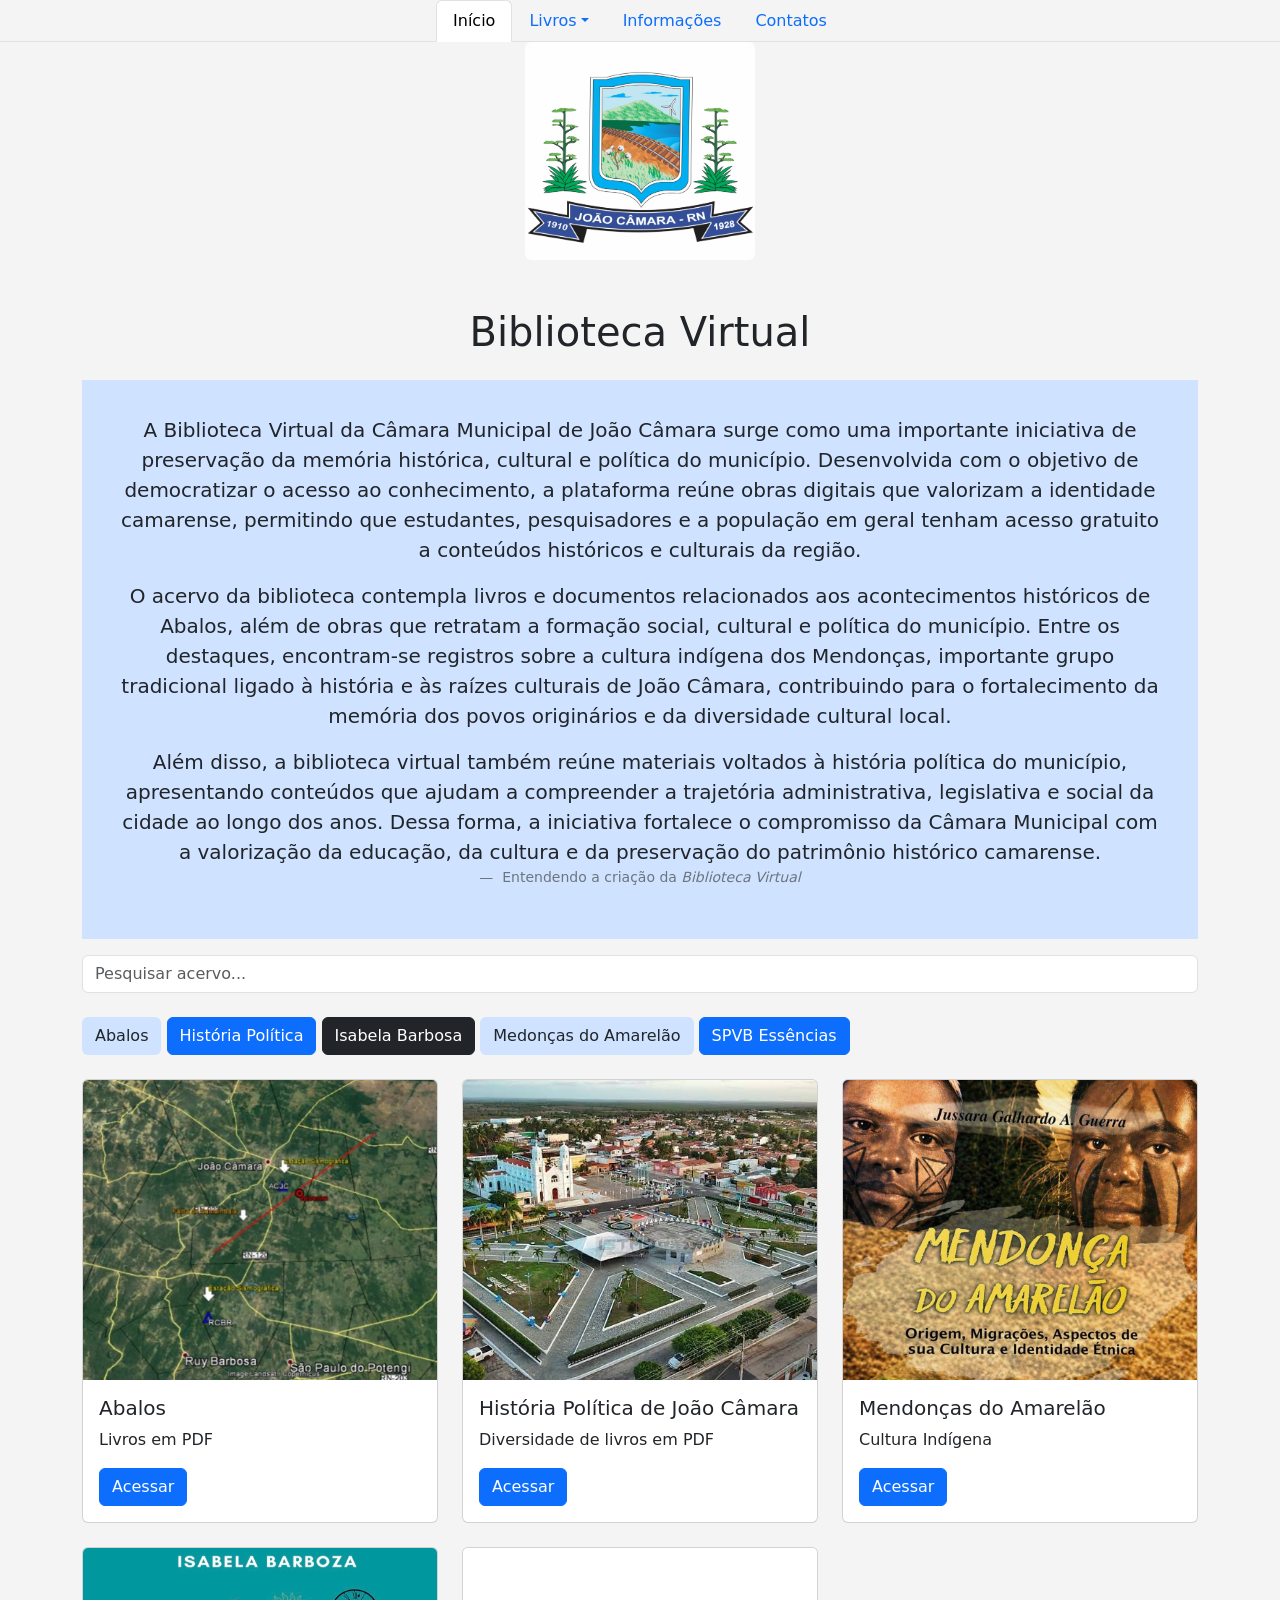
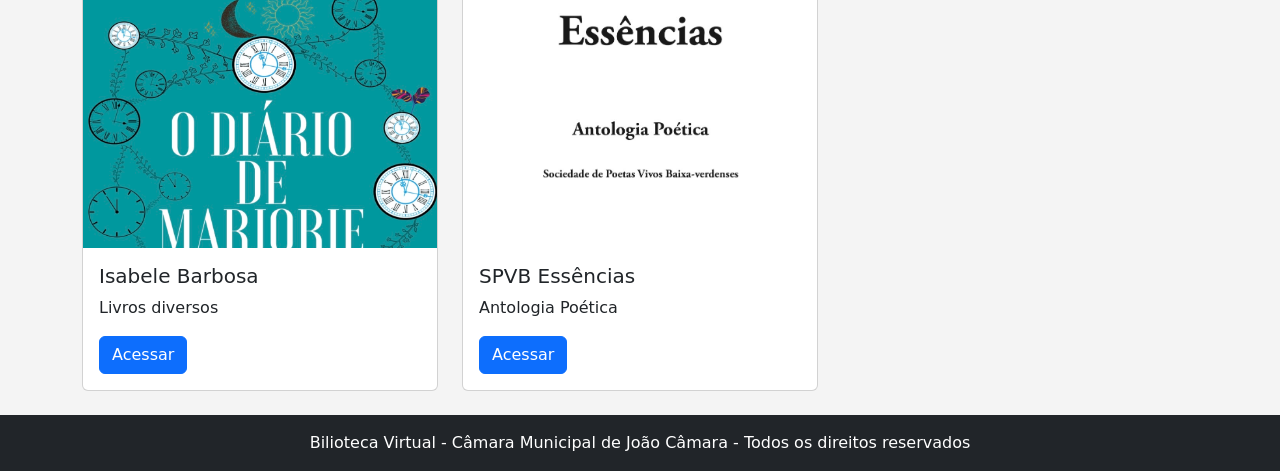
<file: index.html>
<!DOCTYPE html>
<html lang="pt-br">

<head>
    <meta charset="UTF-8">
    <meta name="viewport" content="width=device-width, initial-scale=1.0">

    <title>Biblioteca Virtual</title>

    <!-- Bootstrap -->
    <link href="https://cdn.jsdelivr.net/npm/bootstrap@5.3.3/dist/css/bootstrap.min.css" rel="stylesheet">

    <!-- CSS -->
    <link rel="stylesheet" href="css/style.css">
</head>

<body>


    <!-- Menu -->
    <ul class="nav justify-content-center nav-tabs">
        <li class="nav-item">
            <a class="nav-link active" aria-current="page" href="#">Início</a>
        </li>
        <li class="nav-item dropdown">
            <a class="nav-link dropdown-toggle" data-bs-toggle="dropdown" href="#" role="button" aria-expanded="false">Livros</a>
            <ul class="dropdown-menu">
                <li><a class="dropdown-item" href="categorias/abalos.html">Abalos</a></li>
                <li><a class="dropdown-item" href="categorias/historiajc.html">História Política</a></li>
                <li><a class="dropdown-item" href="#">Isabele Barbosa</a></li>
                <li><a class="dropdown-item" href="#">Mendonças do Amarelão</a></li>
                <li><a class="dropdown-item" href="#">SPVB Essências</a></li>
                <li>
                    <hr class="dropdown-divider">
                </li>
            </ul>
        </li>
        <li class="nav-item">
            <a class="nav-link" href="#">Informações</a>
        </li>
        <li class="nav-item">
            <a class="nav-link" href="#">Contatos</a>
        </li>
    </ul>

    <img src="imagens/logo.png" class="rounded mx-auto d-block logo" alt="...">


    <div class="container mt-5">

        <h1 class="text-center mb-4">Biblioteca Virtual</h1>

        <!-- TEXTO 1-->
        <figure class="text-center bg-primary-subtle texto1">
            <blockquote class="blockquote">
                <p class="lead">A Biblioteca Virtual da Câmara Municipal de João Câmara surge como uma importante iniciativa de preservação da memória histórica, cultural e política do município. Desenvolvida com o objetivo de democratizar o acesso ao conhecimento, a
                    plataforma reúne obras digitais que valorizam a identidade camarense, permitindo que estudantes, pesquisadores e a população em geral tenham acesso gratuito a conteúdos históricos e culturais da região.</p>
                <p class="lead">O acervo da biblioteca contempla livros e documentos relacionados aos acontecimentos históricos de Abalos, além de obras que retratam a formação social, cultural e política do município. Entre os destaques, encontram-se registros sobre
                    a cultura indígena dos Mendonças, importante grupo tradicional ligado à história e às raízes culturais de João Câmara, contribuindo para o fortalecimento da memória dos povos originários e da diversidade cultural local.</p>
                <p class="lead">Além disso, a biblioteca virtual também reúne materiais voltados à história política do município, apresentando conteúdos que ajudam a compreender a trajetória administrativa, legislativa e social da cidade ao longo dos anos. Dessa forma,
                    a iniciativa fortalece o compromisso da Câmara Municipal com a valorização da educação, da cultura e da preservação do patrimônio histórico camarense.</p>
            </blockquote>
            <figcaption class="blockquote-footer">
                Entendendo a criação da<cite title="Source Title"> Biblioteca Virtual</cite>
            </figcaption>
        </figure>

        <!-- Campo de Pesquisa -->
        <input type="text" id="pesquisa" class="form-control mb-4" placeholder="Pesquisar acervo...">

        <!-- Categorias -->
        <div class="mb-4">
            <a href="categorias/literatura.html" class="btn bg-primary-subtle">
                Abalos
            </a>

            <a href="categorias/ciencia.html" class="btn btn-primary">
                História Política
            </a>

            <a href="categorias/tecnologia.html" class="btn btn-dark">
                Isabela Barbosa
            </a>

            <a href="categorias/tecnologia.html" class="btn bg-primary-subtle">
                Medonças do Amarelão
            </a>

            <a href="categorias/tecnologia.html" class="btn btn-primary">
                SPVB Essências
            </a>
        </div>

        <!-- Lista de Livros -->
        <div class="row" id="lista-livros">

            <!-- Livro -->
            <div class="col-md-4 livro mb-4">
                <div class="card h-100">

                    <img src="imagens/capa1.png" class="card-img-top">

                    <div class="card-body">

                        <h5 class="card-title">
                            Abalos
                        </h5>

                        <p class="card-text">
                            Livros em PDF
                        </p>

                        <a href="livros/literatura/dom-casmurro.pdf" class="btn btn-primary " download>
                            Acessar
                        </a>

                    </div>
                </div>
            </div>

            <!-- Outro Livro -->
            <div class="col-md-4 livro mb-4">
                <div class="card h-100">

                    <img src="imagens/jc.jpg" class="card-img-top">

                    <div class="card-body">

                        <h5 class="card-title">
                            História Política de João Câmara
                        </h5>

                        <p class="card-text">
                            Diversidade de livros em PDF
                        </p>

                        <a href="categorias/historiajc.html" class="btn btn-primary" download>
                            Acessar
                        </a>

                    </div>
                </div>
            </div>

            <!-- 3 Livro -->
            <div class="col-md-4 livro mb-4">
                <div class="card h-100">

                    <img src="imagens/capa4.jpg" class="card-img-top">

                    <div class="card-body">

                        <h5 class="card-title">
                            Mendonças do Amarelão
                        </h5>

                        <p class="card-text">
                            Cultura Indígena
                        </p>

                        <a href="livros/tecnologia/html-css.pdf" class="btn btn-primary" download>
                            Acessar
                        </a>

                    </div>
                </div>
            </div>

            <!-- Outro Livro -->
            <div class="col-md-4 livro mb-4">
                <div class="card h-100">

                    <img src="imagens/capa3.jpg" class="card-img-top">

                    <div class="card-body">

                        <h5 class="card-title">
                            Isabele Barbosa
                        </h5>

                        <p class="card-text">
                            Livros diversos
                        </p>

                        <a href="livros/tecnologia/html-css.pdf" class="btn btn-primary" download>
                            Acessar
                        </a>

                    </div>
                </div>
            </div>

            <!-- 5 Livro -->
            <div class="col-md-4 livro mb-4">
                <div class="card h-100">

                    <img src="imagens/capa5.jpg" class="card-img-top">

                    <div class="card-body">

                        <h5 class="card-title">
                            SPVB Essências
                        </h5>

                        <p class="card-text">
                            Antologia Poética
                        </p>

                        <a href="livros/tecnologia/html-css.pdf" class="btn btn-primary" download>
                            Acessar
                        </a>

                    </div>
                </div>
            </div>

        </div>
    </div>

    <!--Fim -->
    <div class="text-center p-3 bg-dark text-white">
        Bilioteca Virtual - Câmara Municipal de João Câmara - Todos os direitos reservados
    </div>

    <!-- JS -->
    <script src="js/script.js"></script>
    <script src="https://cdn.jsdelivr.net/npm/bootstrap@5.3.7/dist/js/bootstrap.bundle.min.js"></script>

</body>

</html>
</file>
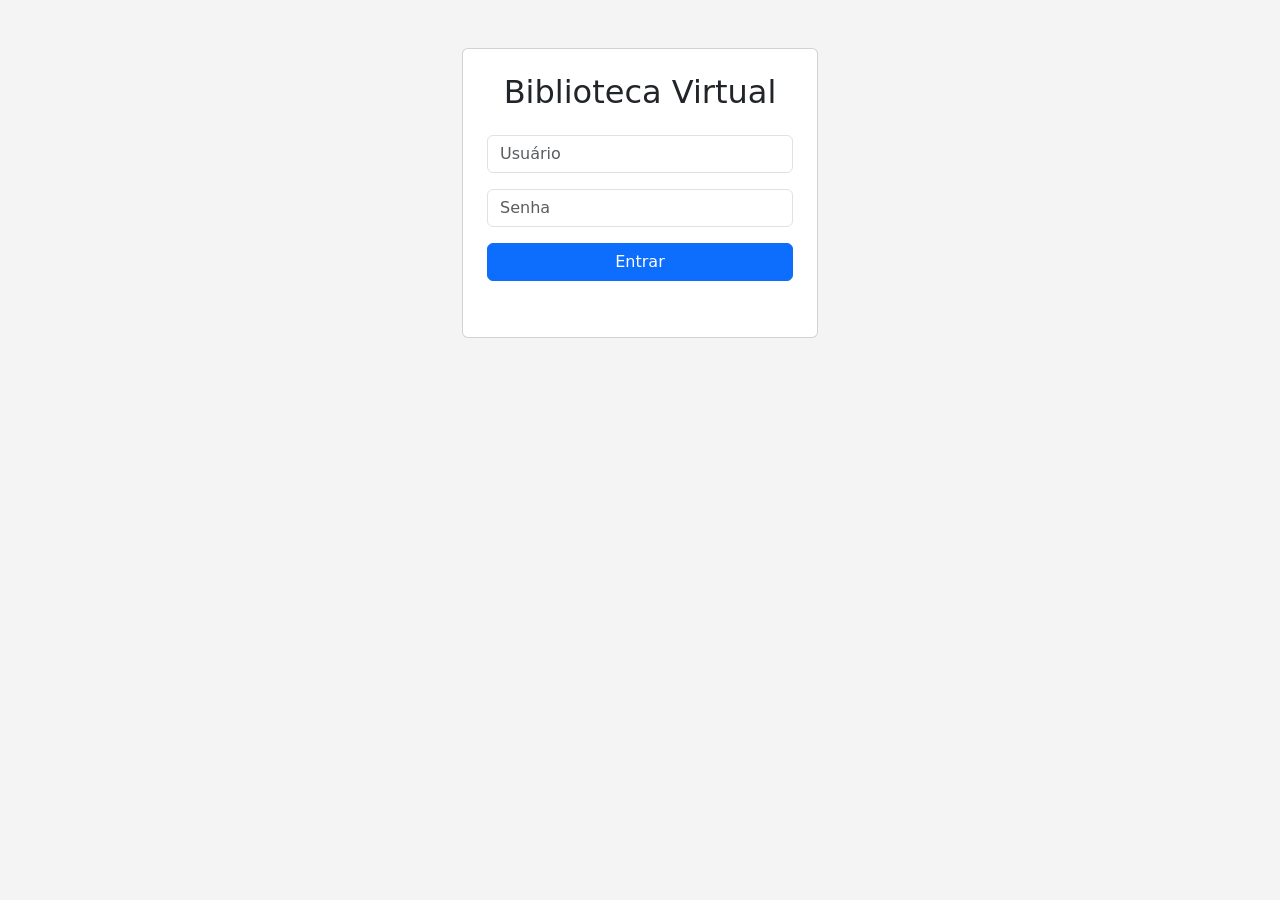
<file: login.html>
<!DOCTYPE html>
<html lang="pt-br">

<head>
    <meta charset="UTF-8">

    <title>Login</title>

    <link href="https://cdn.jsdelivr.net/npm/bootstrap@5.3.3/dist/css/bootstrap.min.css" rel="stylesheet">

    <link rel="stylesheet" href="css/style.css">
</head>

<body>

    <div class="container">

        <div class="row justify-content-center">

            <div class="col-md-4">

                <div class="card mt-5 p-4">

                    <h2 class="text-center mb-4">
                        Biblioteca Virtual
                    </h2>

                    <input type="text" id="usuario" class="form-control mb-3" placeholder="Usuário">

                    <input type="password" id="senha" class="form-control mb-3" placeholder="Senha">

                    <button class="btn btn-primary w-100" onclick="login()">
                    Entrar
                </button>

                    <p id="mensagem" class="text-danger mt-3"></p>

                </div>

            </div>

        </div>

    </div>

    <script src="js/login.js"></script>

</body>

</html>
</file>
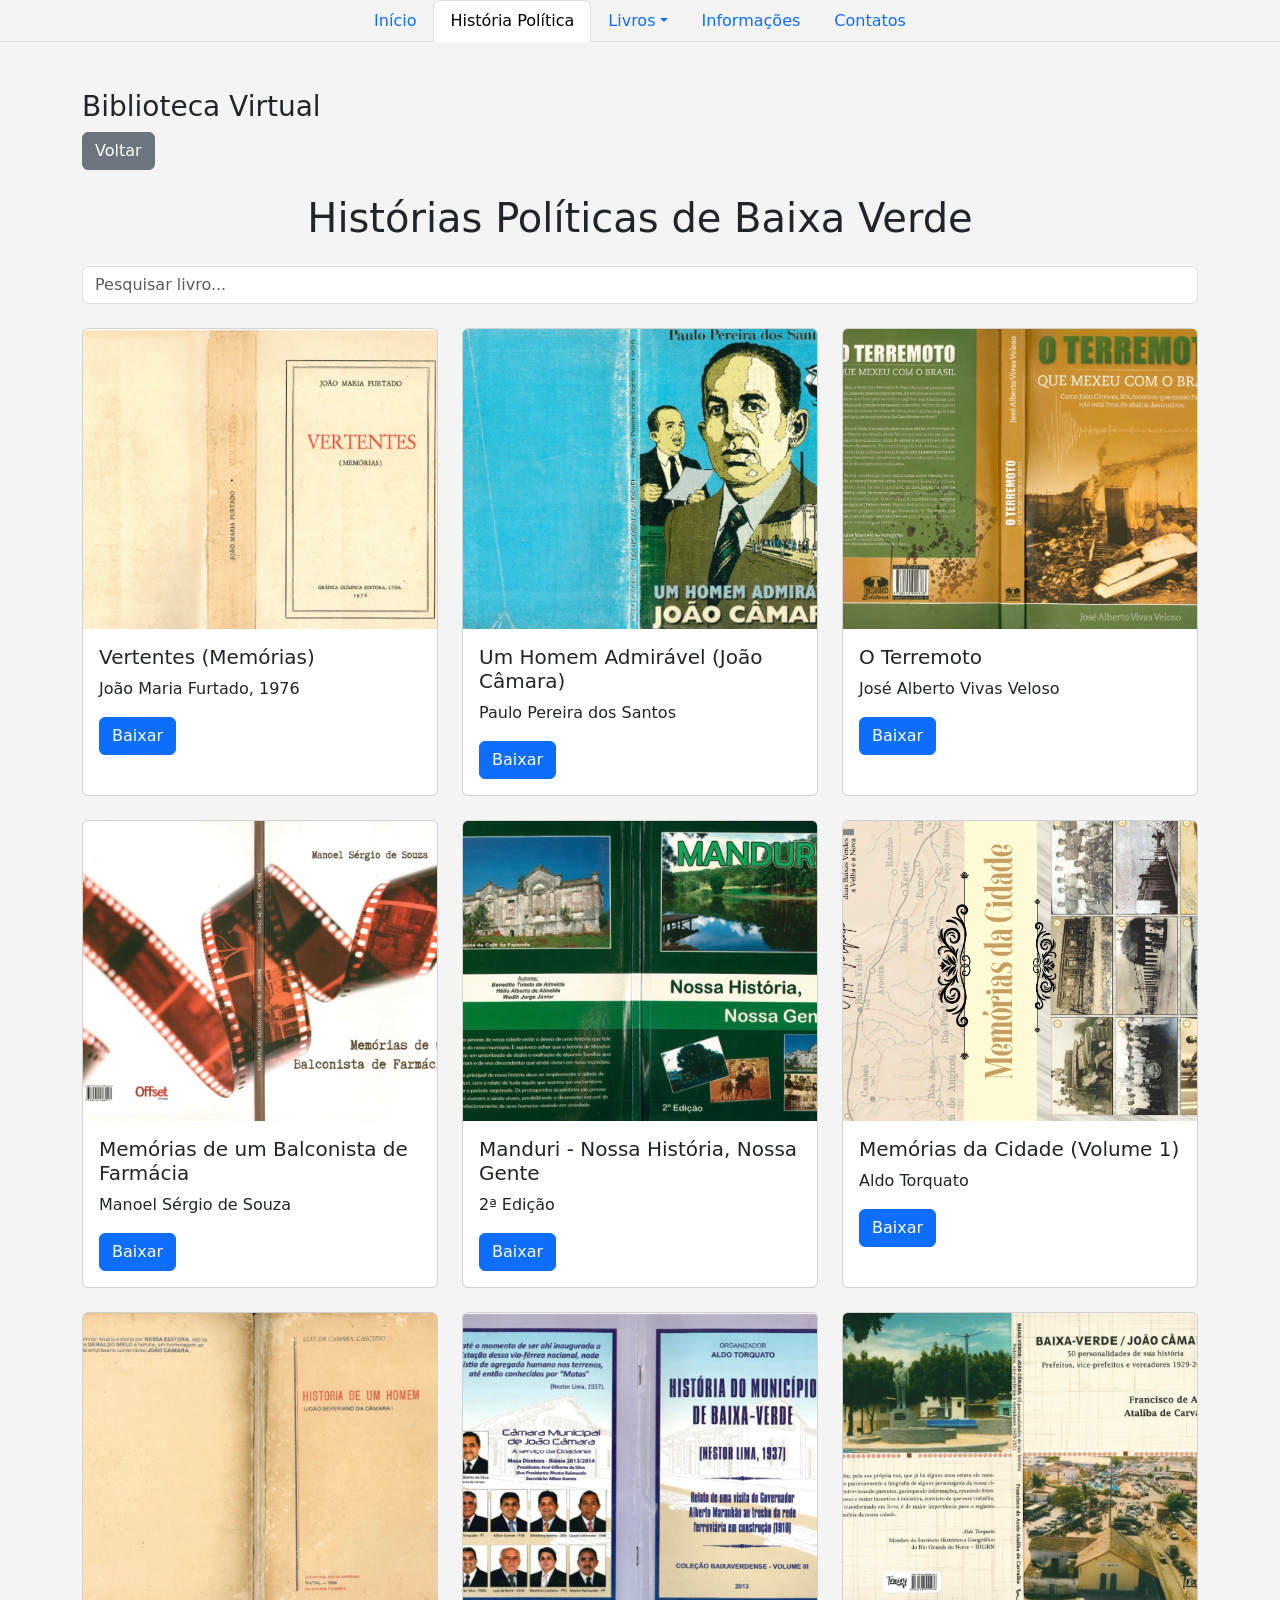
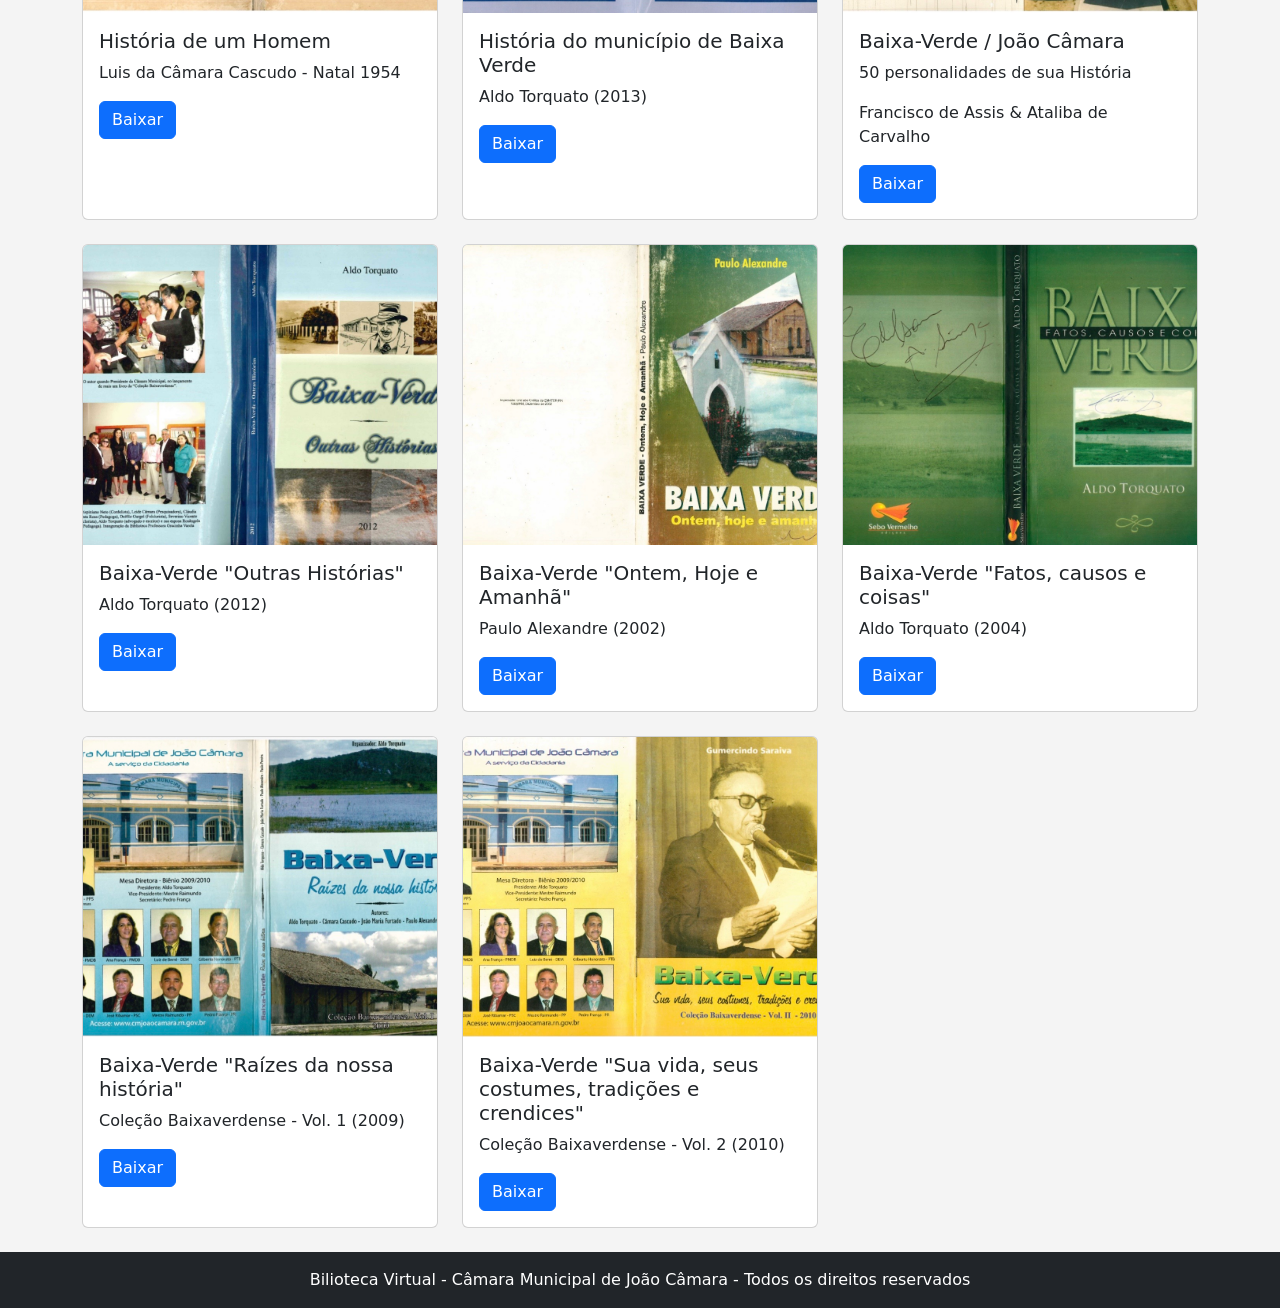
<file: categorias/historia.html>
<!DOCTYPE html>
<html lang="pt-br">

<head>
    <meta charset="UTF-8">
    <meta name="viewport" content="width=device-width, initial-scale=1.0">

    <title>Biblioteca Virtual</title>

    <!-- Bootstrap -->
    <link href="https://cdn.jsdelivr.net/npm/bootstrap@5.3.3/dist/css/bootstrap.min.css" rel="stylesheet">

    <!-- CSS -->
    <link rel="stylesheet" href="../css/style.css">
</head>

<body>


    <!-- Menu -->
    <ul class="nav justify-content-center nav-tabs">
        <li class="nav-item">
            <a class="nav-link" href="#">Início</a>
        </li>
        <li class="nav-item">
            <a class="nav-link active" aria-current="page" href="#">História Política</a>
        </li>
        <li class="nav-item dropdown">
            <a class="nav-link dropdown-toggle" data-bs-toggle="dropdown" href="#" role="button" aria-expanded="false">Livros</a>
            <ul class="dropdown-menu">
                <li><a class="dropdown-item" href="../categorias/abalos.html">Abalos</a></li>
                <li><a class="dropdown-item" href="../categorias/historiajc.html">História Política</a></li>
                <li><a class="dropdown-item" href="#">Isabele Barbosa</a></li>
                <li><a class="dropdown-item" href="#">Mendonças do Amarelão</a></li>
                <li><a class="dropdown-item" href="#">SPVB Essências</a></li>
                <li>
                    <hr class="dropdown-divider">
                </li>
            </ul>
        </li>
        <li class="nav-item">
            <a class="nav-link" href="#">Informações</a>
        </li>
        <li class="nav-item">
            <a class="nav-link" href="#">Contatos</a>
        </li>
    </ul>


    <div class="container mt-5">

        <h3>Biblioteca Virtual</h3>

        <a href="../index.html" class="btn btn-secondary mb-4">
        Voltar
        </a>

        <h1 class="text-center mb-4">Histórias Políticas de Baixa Verde</h1>

        <!-- Campo de Pesquisa -->
        <input type="text" id="pesquisa" class="form-control mb-4" placeholder="Pesquisar livro...">


        <!-- Lista de Livros -->
        <div class="row" id="lista-livros">

            <!-- Livro -->
            <div class="col-md-4 livro mb-4">
                <div class="card h-100">

                    <img src="../imagens/livros/historias/vertente.jpg" class="card-img-top">

                    <div class="card-body">

                        <h5 class="card-title">
                            Vertentes (Memórias)
                        </h5>

                        <p class="card-text">
                            João Maria Furtado, 1976
                        </p>

                        <a href="../livros/historias/VERTENTES - Copia.pdf" class="btn btn-primary " download>
                            Baixar
                        </a>

                    </div>
                </div>
            </div>

            <!-- Outro Livro -->
            <div class="col-md-4 livro mb-4">
                <div class="card h-100">

                    <img src="../imagens/livros/historias/homemadmiravel.jpg" class="card-img-top">

                    <div class="card-body">

                        <h5 class="card-title">
                            Um Homem Admirável (João Câmara)
                        </h5>

                        <p class="card-text">
                            Paulo Pereira dos Santos
                        </p>

                        <a href="../livros/historias/UM HOMEM A. JOAO CAMARA - Copia.pdf" class="btn btn-primary" download>
                            Baixar
                        </a>

                    </div>
                </div>
            </div>

            <!-- 3 Livro -->
            <div class="col-md-4 livro mb-4">
                <div class="card h-100">

                    <img src="../imagens/livros/historias/oterremoto.jpg" class="card-img-top">

                    <div class="card-body">

                        <h5 class="card-title">
                            O Terremoto
                        </h5>

                        <p class="card-text">
                            José Alberto Vivas Veloso
                        </p>

                        <a href="../livros/historias/O TERREMOTO - Copia.pdf" class="btn btn-primary" download>
                            Baixar
                        </a>

                    </div>
                </div>
            </div>

            <!-- Outro Livro -->
            <div class="col-md-4 livro mb-4">
                <div class="card h-100">

                    <img src="../imagens/livros/historias/farmacia.jpg" class="card-img-top">

                    <div class="card-body">

                        <h5 class="card-title">
                            Memórias de um Balconista de Farmácia
                        </h5>

                        <p class="card-text">
                            Manoel Sérgio de Souza
                        </p>

                        <a href="../livros/historias/MEMORIAS DE UM B. DE FARMACIA - Copia.pdf" class="btn btn-primary" download>
                            Baixar
                        </a>

                    </div>
                </div>
            </div>

            <!-- 5 Livro -->
            <div class="col-md-4 livro mb-4">
                <div class="card h-100">

                    <img src="../imagens/livros/historias/manduri.jpg" class="card-img-top">

                    <div class="card-body">

                        <h5 class="card-title">
                            Manduri - Nossa História, Nossa Gente
                        </h5>

                        <p class="card-text">
                            2ª Edição
                        </p>

                        <a href="../livros/historias/MANDURI N. HISTORIA N. GENTE - Copia.pdf" class="btn btn-primary" download>
                            Baixar
                        </a>

                    </div>
                </div>
            </div>

            <!-- 6 Livro -->
            <div class="col-md-4 livro mb-4">
                <div class="card h-100">

                    <img src="../imagens/livros/historias/memoriascid.jpg" class="card-img-top">

                    <div class="card-body">

                        <h5 class="card-title">
                            Memórias da Cidade (Volume 1)
                        </h5>

                        <p class="card-text">
                            Aldo Torquato
                        </p>

                        <a href="../livros/historias/LIVRO MEMÓRIAS DA CIDADE.pdf" class="btn btn-primary" download>
                            Baixar
                        </a>

                    </div>
                </div>
            </div>

            <!-- 7 Livro -->
            <div class="col-md-4 livro mb-4">
                <div class="card h-100">

                    <img src="../imagens/livros/historias/historiahomem.jpg" class="card-img-top">

                    <div class="card-body">

                        <h5 class="card-title">
                            História de um Homem
                        </h5>

                        <p class="card-text">
                            Luis da Câmara Cascudo - Natal 1954
                        </p>

                        <a href="../livros/historias/HISTORIA DE UM HOMEM - Copia.pdf" class="btn btn-primary" download>
                            Baixar
                        </a>

                    </div>
                </div>
            </div>

            <!-- 8 Livro -->
            <div class="col-md-4 livro mb-4">
                <div class="card h-100">

                    <img src="../imagens/livros/historias/baixaverde1937.jpg" class="card-img-top">
                    <div class="card-body">

                        <h5 class="card-title">
                            História do município de Baixa Verde
                        </h5>

                        <p class="card-text">
                            Aldo Torquato (2013)
                        </p>

                        <a href="../livros/historias/H.MUNICIPIO DO BAIXA VERDE 1937.pdf" class="btn btn-primary" download>
                            Baixar
                        </a>

                    </div>
                </div>
            </div>

            <!-- 9 Livro -->
            <div class="col-md-4 livro mb-4">
                <div class="card h-100">

                    <img src="../imagens/livros/historias/baixaverde.jpg" class="card-img-top">
                    <div class="card-body">

                        <h5 class="card-title">
                            Baixa-Verde / João Câmara
                        </h5>

                        <p class="card-text">
                            50 personalidades de sua História
                            <p>Francisco de Assis & Ataliba de Carvalho</p>
                        </p>

                        <a href="../livros/historias/BAIXA VERDE-JOAO CAMARA.pdf" class="btn btn-primary" download>
                            Baixar
                        </a>

                    </div>
                </div>
            </div>

            <!-- 10 Livro -->
            <div class="col-md-4 livro mb-4">
                <div class="card h-100">

                    <img src="../imagens/livros/historias/outrasbaixaverde.jpg" class="card-img-top">
                    <div class="card-body">

                        <h5 class="card-title">
                            Baixa-Verde "Outras Histórias"
                        </h5>

                        <p class="card-text">
                            Aldo Torquato (2012)
                        </p>

                        <a href="../livros/historias/BAIXA VERDE OUTRAS HISTORIAS.pdf" class="btn btn-primary" download>
                            Baixar
                        </a>

                    </div>
                </div>
            </div>

            <!-- 11 Livro -->
            <div class="col-md-4 livro mb-4">
                <div class="card h-100">

                    <img src="../imagens/livros/historias/ontemhojeamanha.jpg" class="card-img-top">
                    <div class="card-body">

                        <h5 class="card-title">
                            Baixa-Verde "Ontem, Hoje e Amanhã"
                        </h5>

                        <p class="card-text">
                            Paulo Alexandre (2002)
                        </p>

                        <a href="../livros/historias/BAIXA VERDE ONTEM HOJE E AMANHA.pdf" class="btn btn-primary" download>
                            Baixar
                        </a>

                    </div>
                </div>
            </div>

            <!-- 12 Livro -->
            <div class="col-md-4 livro mb-4">
                <div class="card h-100">

                    <img src="../imagens/livros/historias/fatosecausos.jpg" class="card-img-top">
                    <div class="card-body">

                        <h5 class="card-title">
                            Baixa-Verde "Fatos, causos e coisas"
                        </h5>

                        <p class="card-text">
                            Aldo Torquato (2004)
                        </p>

                        <a href="../livros/historias/BAIXA VERDE FATOS-CAUSOS E COISAS.pdf" class="btn btn-primary" download>
                            Baixar
                        </a>

                    </div>
                </div>
            </div>

            <!-- 13 Livro -->
            <div class="col-md-4 livro mb-4">
                <div class="card h-100">

                    <img src="../imagens/livros/historias/raizes.jpg" class="card-img-top">
                    <div class="card-body">

                        <h5 class="card-title">
                            Baixa-Verde "Raízes da nossa história"
                        </h5>

                        <p class="card-text">
                            Coleção Baixaverdense - Vol. 1 (2009)
                        </p>

                        <a href="../livros/historias/BAIXA  VERDE RAIZES DA NOSSA TERRA.pdf" class="btn btn-primary" download>
                            Baixar
                        </a>

                    </div>
                </div>
            </div>

            <!-- 14 Livro -->
            <div class="col-md-4 livro mb-4">
                <div class="card h-100">

                    <img src="../imagens/livros/historias/baixaverde2010.jpg" class="card-img-top">
                    <div class="card-body">

                        <h5 class="card-title">
                            Baixa-Verde "Sua vida, seus costumes, tradições e crendices"
                        </h5>

                        <p class="card-text">
                            Coleção Baixaverdense - Vol. 2 (2010)
                        </p>

                        <a href="../livros/historias/B VERDE SUA VIDA-SEUS COSTUMES.pdf" class="btn btn-primary" download>
                            Baixar
                        </a>

                    </div>
                </div>
            </div>

        </div>
    </div>

    <!--Fim -->
    <div class="text-center p-3 bg-dark text-white">
        Bilioteca Virtual - Câmara Municipal de João Câmara - Todos os direitos reservados
    </div>

    <!-- JS -->
    <script src="../js/script.js"></script>
    <script src="https://cdn.jsdelivr.net/npm/bootstrap@5.3.7/dist/js/bootstrap.bundle.min.js"></script>

</body>

</html>
</file>
<file: css/style.css>
body {
    background-color: #f4f4f4;
}

.card {
    transition: 0.3s;
}

.card:hover {
    transform: scale(1.03);
}

.card img {
    height: 300px;
    object-fit: cover;
}

.logo {
    width: 18%;
}

.texto1 {
    padding: 35px;
}
</file>
